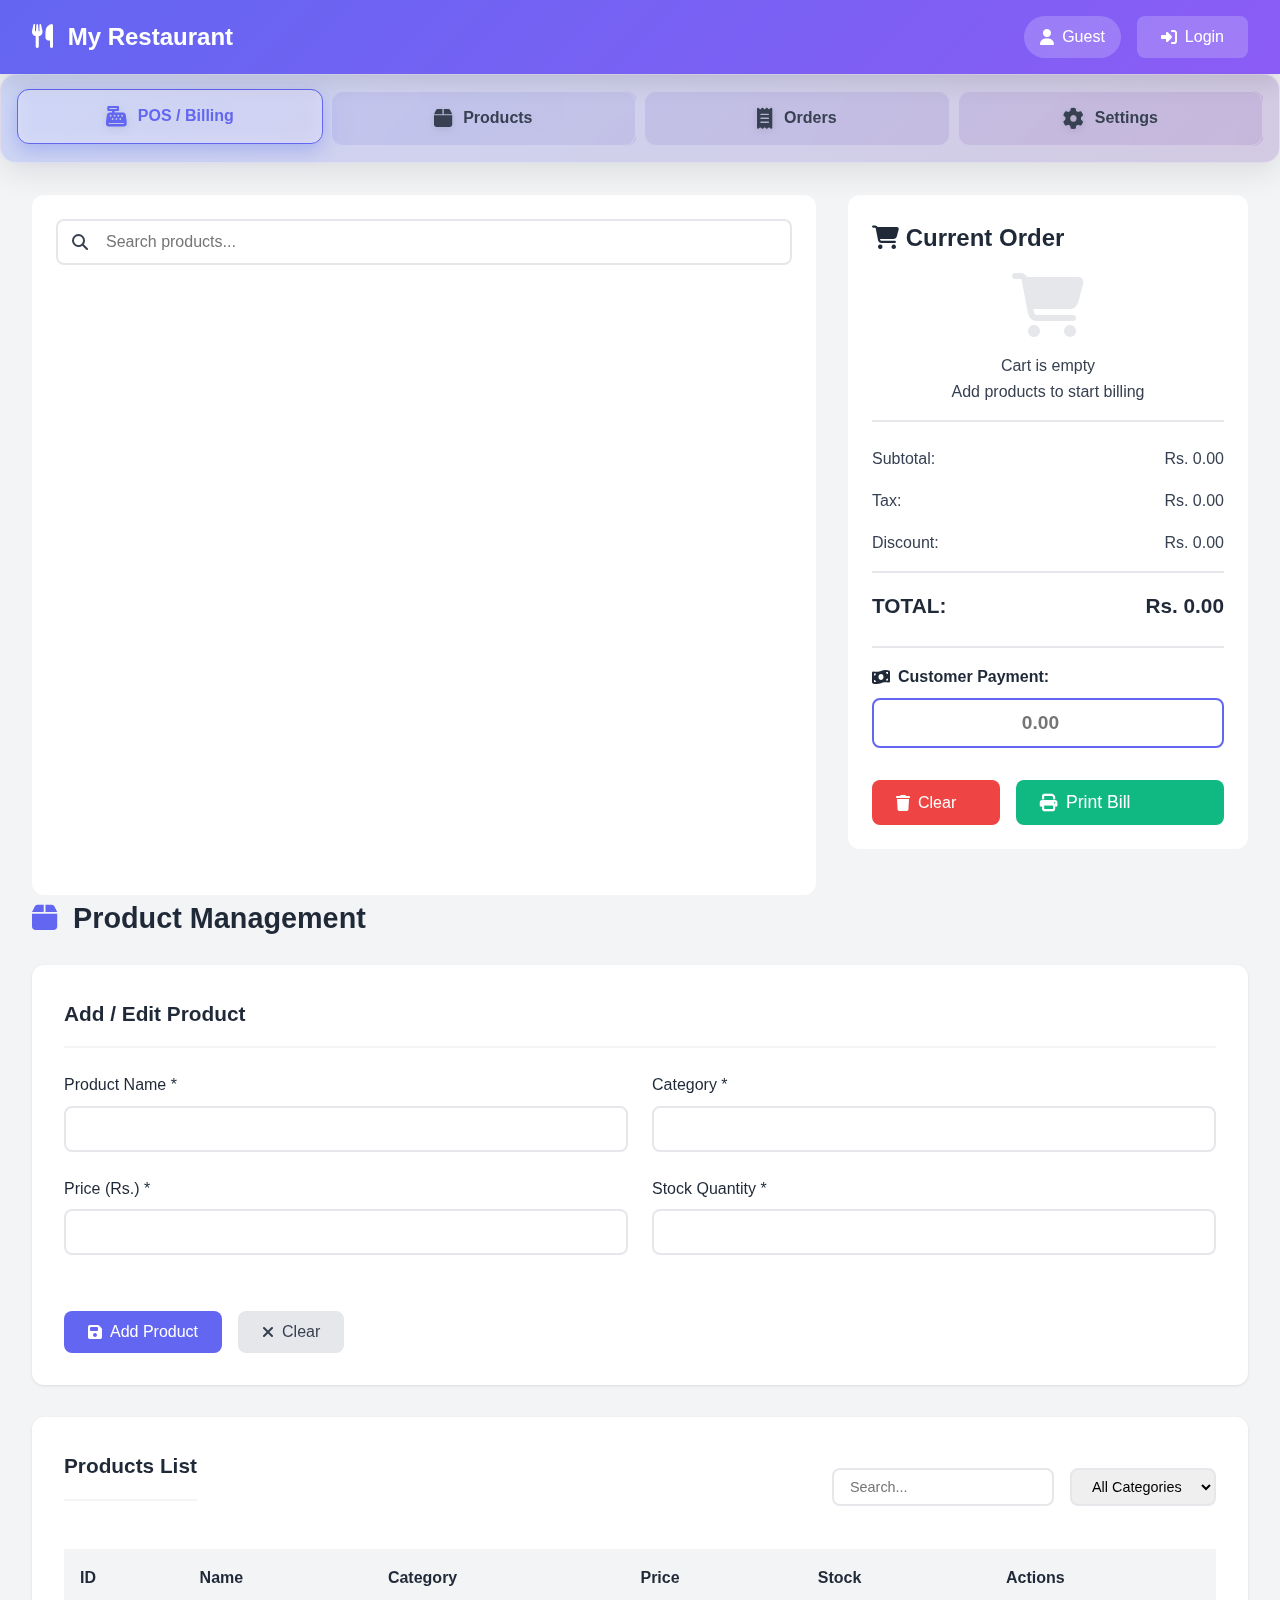
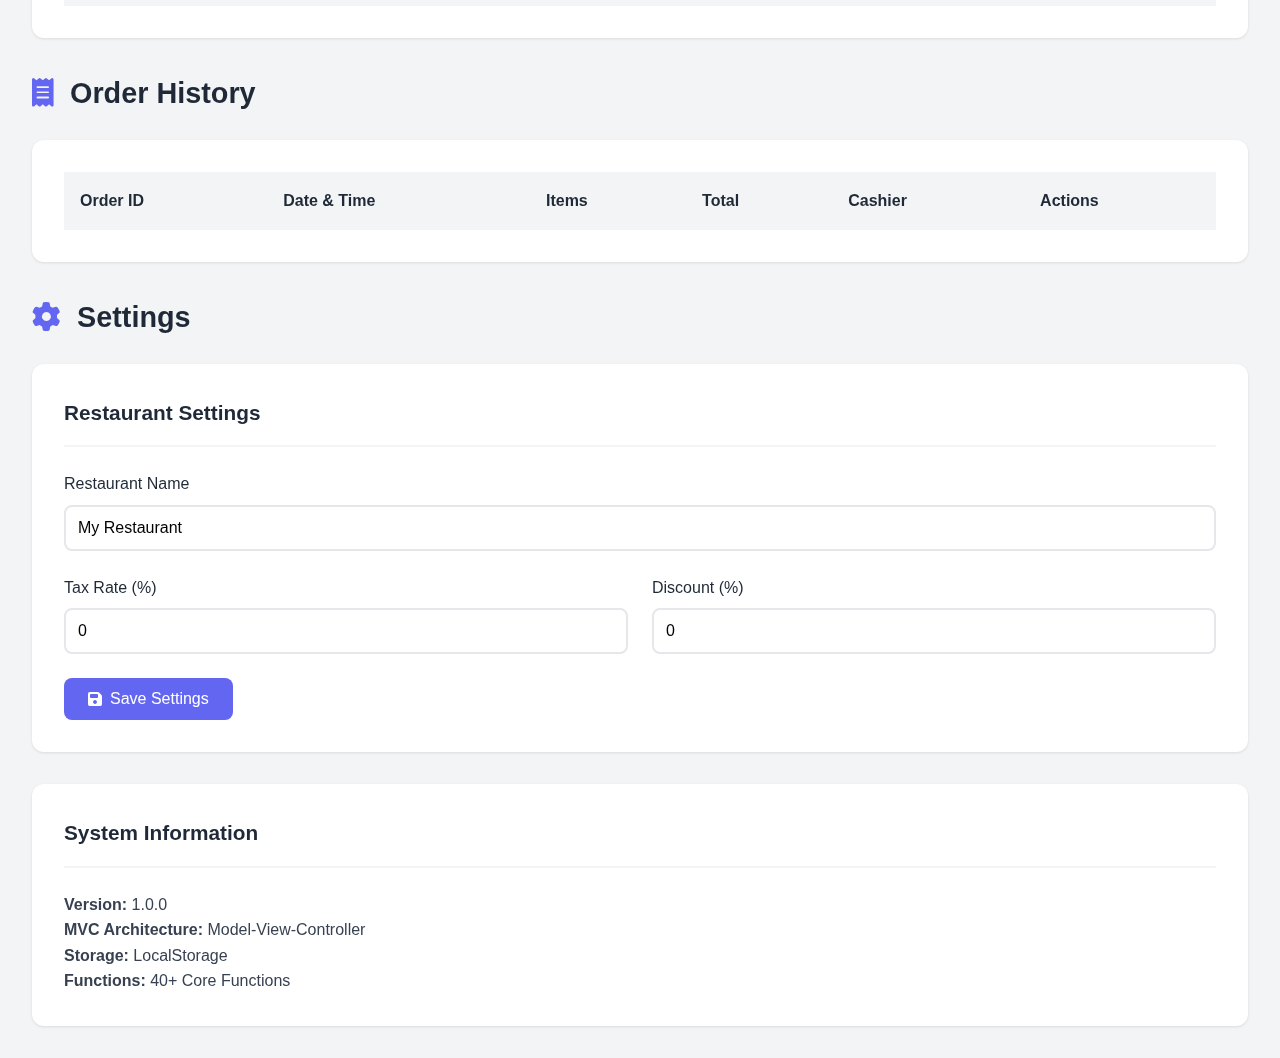
<file: index.html>
<!DOCTYPE html>
<html lang="en">
<head>
    <meta charset="UTF-8">
    <meta name="viewport" content="width=device-width, initial-scale=1.0">
    <title>Restaurant POS System</title>
    <link rel="stylesheet" href="css/style.css">
    <link rel="stylesheet" href="https://cdnjs.cloudflare.com/ajax/libs/font-awesome/6.4.0/css/all.min.css">
</head>
<body>
    <!-- Header -->
    <header class="header">
        <div class="header-content">
            <h1><i class="fas fa-utensils"></i> My Restaurant</h1>
            <div class="header-right">
                <span class="user-info">
                    <i class="fas fa-user"></i>
                    <span id="currentUser">Guest</span>
                </span>
                <button class="btn btn-login" onclick="Controller.showLogin()">
                    <i class="fas fa-sign-in-alt"></i> Login
                </button>
                <button class="btn btn-logout" onclick="Controller.logoutUser()">
                    <i class="fas fa-sign-out-alt"></i> Logout
                </button>
            </div>
        </div>
    </header>

    <!-- Navigation -->
    <nav class="nav">
        <button class="nav-link active" onclick="Controller.showPage('pos')">
            <i class="fas fa-cash-register"></i>
            <span>POS / Billing</span>
        </button>
        <button class="nav-link" onclick="Controller.showPage('products')">
            <i class="fas fa-box"></i>
            <span>Products</span>
        </button>
        <button class="nav-link" onclick="Controller.showPage('orders')">
            <i class="fas fa-receipt"></i>
            <span>Orders</span>
        </button>
        <button class="nav-link" onclick="Controller.showPage('settings')">
            <i class="fas fa-cog"></i>
            <span>Settings</span>
        </button>
    </nav>

    <!-- Main Container -->
    <div class="container">
        
        <!-- ========================================
             POS / BILLING PAGE
        ========================================= -->
        <div id="posPage" class="page active">
            <div class="pos-container">
                <!-- Left: Products -->
                <div class="pos-left">
                    <div class="search-bar">
                        <i class="fas fa-search"></i>
                        <input type="text" id="posSearch" placeholder="Search products...">
                    </div>
                    <div id="productsGrid" class="products-grid">
                        <!-- Products will be loaded here -->
                    </div>
                </div>

                <!-- Right: Cart & Billing -->
                <div class="pos-right">
                    <h2><i class="fas fa-shopping-cart"></i> Current Order</h2>
                    
                    <div id="emptyCart" class="empty-cart">
                        <i class="fas fa-shopping-cart"></i>
                        <p>Cart is empty</p>
                        <p>Add products to start billing</p>
                    </div>

                    <div id="cartItems" class="cart-items">
                        <!-- Cart items will be loaded here -->
                    </div>

                    <div class="cart-totals">
                        <div class="total-row">
                            <span>Subtotal:</span>
                            <span id="subtotalAmount">Rs. 0.00</span>
                        </div>
                        <div class="total-row">
                            <span>Tax:</span>
                            <span id="taxAmount">Rs. 0.00</span>
                        </div>
                        <div class="total-row">
                            <span>Discount:</span>
                            <span id="discountAmount">Rs. 0.00</span>
                        </div>
                        <div class="total-row grand-total">
                            <span>TOTAL:</span>
                            <span id="totalAmount">Rs. 0.00</span>
                        </div>
                    </div>

                    <div class="payment-section">
                        <div class="form-group">
                            <label for="paymentAmount">
                                <i class="fas fa-money-bill-wave"></i> Customer Payment:
                            </label>
                            <input type="number" id="paymentAmount" placeholder="0.00" step="0.01" min="0" 
                                   oninput="Controller.calculateBalance()">
                        </div>
                        <div class="balance-display" id="balanceDisplay" style="display:none;">
                            <div class="balance-row">
                                <span>Change:</span>
                                <span id="balanceAmount" class="balance-value">Rs. 0.00</span>
                            </div>
                        </div>
                    </div>

                    <div class="cart-actions">
                        <button class="btn btn-clear" onclick="Controller.clearCart()">
                            <i class="fas fa-trash"></i> Clear
                        </button>
                        <button class="btn btn-print" onclick="Controller.printBill()">
                            <i class="fas fa-print"></i> Print Bill
                        </button>
                    </div>
                </div>
            </div>
        </div>

        <!-- ========================================
             PRODUCTS MANAGEMENT PAGE
        ========================================= -->
        <div id="productsPage" class="page">
            <h2><i class="fas fa-box"></i> Product Management</h2>

            <!-- Product Form -->
            <div class="card">
                <h3>Add / Edit Product</h3>
                <form id="productForm">
                    <input type="hidden" id="productId">
                    <div class="form-row">
                        <div class="form-group">
                            <label for="productName">Product Name *</label>
                            <input type="text" id="productName" required>
                        </div>
                        <div class="form-group">
                            <label for="productCategory">Category *</label>
                            <input type="text" id="productCategory" required>
                        </div>
                    </div>
                    <div class="form-row">
                        <div class="form-group">
                            <label for="productPrice">Price (Rs.) *</label>
                            <input type="number" id="productPrice" step="0.01" min="0" required>
                        </div>
                        <div class="form-group">
                            <label for="productStock">Stock Quantity *</label>
                            <input type="number" id="productStock" min="0" required>
                        </div>
                    </div>
                    <div class="form-actions">
                        <button type="submit" class="btn btn-primary">
                            <i class="fas fa-save"></i> Add Product
                        </button>
                        <button type="button" class="btn btn-secondary" onclick="Controller.clearProductForm()">
                            <i class="fas fa-times"></i> Clear
                        </button>
                    </div>
                </form>
            </div>

            <!-- Products Table -->
            <div class="card">
                <div class="table-header">
                    <h3>Products List</h3>
                    <div class="table-filters">
                        <input type="text" id="searchProduct" placeholder="Search...">
                        <select id="categoryFilter">
                            <option value="All">All Categories</option>
                        </select>
                    </div>
                </div>
                <div class="table-responsive">
                    <table>
                        <thead>
                            <tr>
                                <th>ID</th>
                                <th>Name</th>
                                <th>Category</th>
                                <th>Price</th>
                                <th>Stock</th>
                                <th>Actions</th>
                            </tr>
                        </thead>
                        <tbody id="productsTableBody">
                            <!-- Products will be loaded here -->
                        </tbody>
                    </table>
                </div>
            </div>
        </div>

        <!-- ========================================
             ORDERS HISTORY PAGE
        ========================================= -->
        <div id="ordersPage" class="page">
            <h2><i class="fas fa-receipt"></i> Order History</h2>

            <div class="card">
                <div class="table-responsive">
                    <table>
                        <thead>
                            <tr>
                                <th>Order ID</th>
                                <th>Date & Time</th>
                                <th>Items</th>
                                <th>Total</th>
                                <th>Cashier</th>
                                <th>Actions</th>
                            </tr>
                        </thead>
                        <tbody id="ordersTableBody">
                            <!-- Orders will be loaded here -->
                        </tbody>
                    </table>
                </div>
            </div>
        </div>

        <!-- ========================================
             SETTINGS PAGE
        ========================================= -->
        <div id="settingsPage" class="page">
            <h2><i class="fas fa-cog"></i> Settings</h2>

            <div class="card">
                <h3>Restaurant Settings</h3>
                <form id="settingsForm">
                    <div class="form-group">
                        <label for="restaurantName">Restaurant Name</label>
                        <input type="text" id="restaurantName" value="My Restaurant">
                    </div>
                    <div class="form-row">
                        <div class="form-group">
                            <label for="taxRate">Tax Rate (%)</label>
                            <input type="number" id="taxRate" step="0.01" min="0" value="0">
                        </div>
                        <div class="form-group">
                            <label for="discountRate">Discount (%)</label>
                            <input type="number" id="discountRate" step="0.01" min="0" value="0">
                        </div>
                    </div>
                    <button type="submit" class="btn btn-primary">
                        <i class="fas fa-save"></i> Save Settings
                    </button>
                </form>
            </div>

            <div class="card">
                <h3>System Information</h3>
                <p><strong>Version:</strong> 1.0.0</p>
                <p><strong>MVC Architecture:</strong> Model-View-Controller</p>
                <p><strong>Storage:</strong> LocalStorage</p>
                <p><strong>Functions:</strong> 40+ Core Functions</p>
            </div>
        </div>

    </div>

    <!-- ========================================
         RECEIPT MODAL
    ========================================= -->
    <div id="receiptModal" class="modal">
        <div class="modal-content receipt-modal">
            <button class="modal-close" onclick="Controller.closeReceipt()">
                <i class="fas fa-times"></i>
            </button>
            <div id="receiptContent">
                <!-- Receipt will be generated here -->
            </div>
            <div class="modal-actions">
                <button class="btn btn-print" onclick="window.print()">
                    <i class="fas fa-print"></i> Print
                </button>
                <button class="btn btn-secondary" onclick="Controller.closeReceipt()">
                    Close
                </button>
            </div>
        </div>
    </div>

    <!-- ========================================
         LOGIN MODAL
    ========================================= -->
    <div id="loginModal" class="modal">
        <div class="modal-content">
            <button class="modal-close" onclick="View.hideLoginForm()">
                <i class="fas fa-times"></i>
            </button>
            <h2><i class="fas fa-sign-in-alt"></i> Login</h2>
            <form id="loginForm" onsubmit="event.preventDefault(); Controller.loginUser();">
                <div class="form-group">
                    <label for="loginUsername">Username</label>
                    <input type="text" id="loginUsername" required>
                </div>
                <div class="form-group">
                    <label for="loginPassword">Password</label>
                    <input type="password" id="loginPassword" required>
                </div>
                <button type="submit" class="btn btn-primary">
                    <i class="fas fa-sign-in-alt"></i> Login
                </button>
                <p class="text-muted">Default: admin/admin or cashier/cashier</p>
            </form>
        </div>
    </div>

    <!-- JavaScript Files (MVC Architecture) -->
    <script src="js/model.js"></script>
    <script src="js/view.js"></script>
    <script src="js/controller.js"></script>
    <script src="js/app.js"></script>
</body>
</html>
</file>
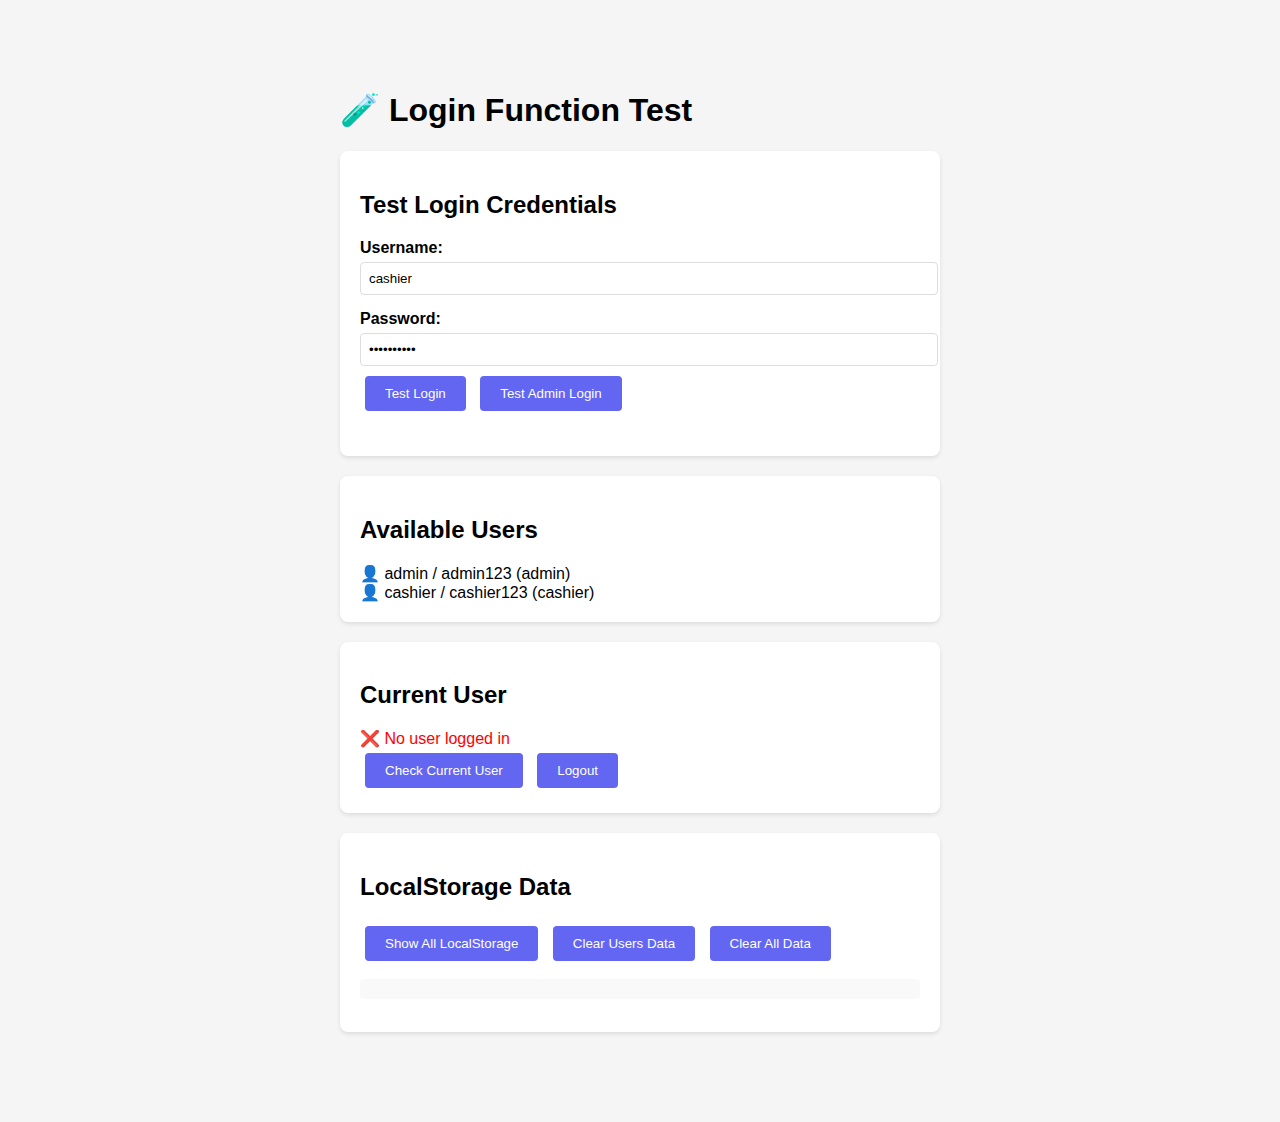
<file: test-login.html>
<!DOCTYPE html>
<html lang="en">
<head>
    <meta charset="UTF-8">
    <meta name="viewport" content="width=device-width, initial-scale=1.0">
    <title>Login Test</title>
    <style>
        body {
            font-family: Arial, sans-serif;
            max-width: 600px;
            margin: 50px auto;
            padding: 20px;
            background: #f5f5f5;
        }
        .test-box {
            background: white;
            padding: 20px;
            border-radius: 8px;
            margin-bottom: 20px;
            box-shadow: 0 2px 4px rgba(0,0,0,0.1);
        }
        button {
            background: #6366f1;
            color: white;
            border: none;
            padding: 10px 20px;
            border-radius: 4px;
            cursor: pointer;
            margin: 5px;
        }
        button:hover {
            background: #4f46e5;
        }
        .success { color: green; }
        .error { color: red; }
        input {
            width: 100%;
            padding: 8px;
            margin: 5px 0;
            border: 1px solid #ddd;
            border-radius: 4px;
        }
        label {
            display: block;
            margin-top: 10px;
            font-weight: bold;
        }
    </style>
</head>
<body>
    <h1>🧪 Login Function Test</h1>
    
    <div class="test-box">
        <h2>Test Login Credentials</h2>
        <div>
            <label>Username:</label>
            <input type="text" id="testUsername" value="cashier">
        </div>
        <div>
            <label>Password:</label>
            <input type="password" id="testPassword" value="cashier123">
        </div>
        <button onclick="testLogin()">Test Login</button>
        <button onclick="testAdminLogin()">Test Admin Login</button>
        <div id="result" style="margin-top: 20px;"></div>
    </div>

    <div class="test-box">
        <h2>Available Users</h2>
        <div id="usersList"></div>
    </div>

    <div class="test-box">
        <h2>Current User</h2>
        <div id="currentUser"></div>
        <button onclick="checkCurrentUser()">Check Current User</button>
        <button onclick="logoutTest()">Logout</button>
    </div>

    <div class="test-box">
        <h2>LocalStorage Data</h2>
        <button onclick="showLocalStorage()">Show All LocalStorage</button>
        <button onclick="clearUsers()">Clear Users Data</button>
        <button onclick="clearAll()">Clear All Data</button>
        <pre id="storageData" style="background: #f9f9f9; padding: 10px; border-radius: 4px;"></pre>
    </div>

    <script src="js/model.js"></script>
    <script>
        // Display available users
        function showUsers() {
            const users = Model.getFromLocalStorage('users') || [
                { username: "admin", password: "admin123", role: "admin" },
                { username: "cashier", password: "cashier123", role: "cashier" }
            ];
            document.getElementById('usersList').innerHTML = users.map(u => 
                `<div>👤 ${u.username} / ${u.password} (${u.role})</div>`
            ).join('');
        }

        function testLogin() {
            const username = document.getElementById('testUsername').value.trim();
            const password = document.getElementById('testPassword').value.trim();
            
            console.log('Testing login with:', { username, password });
            
            const user = Model.loginUser(username, password);
            const resultDiv = document.getElementById('result');
            
            if (user) {
                resultDiv.innerHTML = `<div class="success">✅ Login successful!<br>User: ${user.username}<br>Role: ${user.role}</div>`;
            } else {
                resultDiv.innerHTML = `<div class="error">❌ Login failed! Invalid username or password</div>`;
            }
            
            checkCurrentUser();
        }

        function testAdminLogin() {
            document.getElementById('testUsername').value = 'admin';
            document.getElementById('testPassword').value = 'admin123';
            testLogin();
        }

        function checkCurrentUser() {
            const current = Model.loadCurrentUser();
            const div = document.getElementById('currentUser');
            if (current) {
                div.innerHTML = `<div class="success">✅ Logged in as: ${current.username} (${current.role})</div>`;
            } else {
                div.innerHTML = `<div class="error">❌ No user logged in</div>`;
            }
        }

        function logoutTest() {
            Model.logoutUser();
            document.getElementById('result').innerHTML = '<div>Logged out</div>';
            checkCurrentUser();
        }

        function showLocalStorage() {
            const data = {};
            for (let i = 0; i < localStorage.length; i++) {
                const key = localStorage.key(i);
                data[key] = localStorage.getItem(key);
            }
            document.getElementById('storageData').textContent = JSON.stringify(data, null, 2);
        }

        function clearUsers() {
            localStorage.removeItem('users');
            localStorage.removeItem('currentUser');
            alert('Users data cleared');
            showUsers();
            checkCurrentUser();
        }

        function clearAll() {
            if (confirm('Clear all localStorage?')) {
                localStorage.clear();
                alert('All data cleared');
                showUsers();
                checkCurrentUser();
            }
        }

        // Initialize
        showUsers();
        checkCurrentUser();
    </script>
</body>
</html>
</file>
<file: css/style.css>
/* ========================================
   RESTAURANT POS SYSTEM - STYLESHEET
   MVC Architecture
======================================== */

/* ========================================
   1. GLOBAL STYLES & RESET
======================================== */

* {
    margin: 0;
    padding: 0;
    box-sizing: border-box;
    -webkit-tap-highlight-color: transparent;
}

html {
    font-size: 16px;
    -webkit-text-size-adjust: 100%;
    -ms-text-size-adjust: 100%;
}

:root {
    --primary-color: #6366f1;
    --secondary-color: #8b5cf6;
    --success-color: #10b981;
    --danger-color: #ef4444;
    --warning-color: #f59e0b;
    --dark-color: #1f2937;
    --light-color: #f3f4f6;
    --border-color: #e5e7eb;
    --text-color: #374151;
    --white: #ffffff;
    --shadow: 0 1px 3px rgba(0, 0, 0, 0.1);
    --shadow-lg: 0 10px 25px rgba(0, 0, 0, 0.1);
}

body {
    font-family: 'Segoe UI', Tahoma, Geneva, Verdana, sans-serif;
    background-color: var(--light-color);
    color: var(--text-color);
    line-height: 1.6;
    overflow-x: hidden;
    width: 100%;
    min-height: 100vh;
}

/* ========================================
   2. HEADER
======================================== */

.header {
    background: linear-gradient(135deg, var(--primary-color), var(--secondary-color));
    color: var(--white);
    padding: 1rem 2rem;
    box-shadow: var(--shadow-lg);
    position: sticky;
    top: 0;
    z-index: 1000;
    width: 100%;
}

.header-content {
    max-width: 1400px;
    margin: 0 auto;
    display: flex;
    justify-content: space-between;
    align-items: center;
    flex-wrap: wrap;
}

.header h1 {
    font-size: 1.5rem;
    font-weight: 600;
}

.header h1 i {
    margin-right: 0.5rem;
}

.header-right {
    display: flex;
    align-items: center;
    gap: 1rem;
}

.user-info {
    display: flex;
    align-items: center;
    gap: 0.5rem;
    padding: 0.5rem 1rem;
    background: rgba(255, 255, 255, 0.2);
    border-radius: 50px;
}

/* ========================================
   3. NAVIGATION
======================================== */

.nav {
    background: linear-gradient(135deg, rgba(102, 126, 234, 0.25) 0%, rgba(118, 75, 162, 0.25) 100%);
    padding: 1rem;
    box-shadow: 0 8px 32px rgba(0, 0, 0, 0.1);
    display: flex;
    gap: 0.5rem;
    max-width: 1400px;
    margin: 0 auto;
    position: sticky;
    top: 70px;
    z-index: 999;
    width: 100%;
    backdrop-filter: blur(20px) saturate(180%);
    -webkit-backdrop-filter: blur(20px) saturate(180%);
    border: 1px solid rgba(255, 255, 255, 0.3);
    border-radius: 16px;
}

.nav-link {
    display: flex;
    align-items: center;
    justify-content: center;
    gap: 0.7rem;
    padding: 1rem 2rem;
    background: rgba(255, 255, 255, 0.15);
    border: 1px solid rgba(255, 255, 255, 0.25);
    color: var(--text-dark);
    font-size: 1rem;
    font-weight: 600;
    cursor: pointer;
    border-radius: 12px;
    transition: all 0.35s ease;
    backdrop-filter: blur(10px);
    -webkit-backdrop-filter: blur(10px);
    position: relative;
    overflow: hidden;
    flex: 1;
    text-align: center;
}

.nav-link::before {
    content: '';
    position: absolute;
    top: 0;
    left: -100%;
    width: 100%;
    height: 100%;
    background: linear-gradient(90deg, transparent, rgba(255, 255, 255, 0.3), transparent);
    transition: left 0.5s ease;
}

.nav-link:hover::before {
    left: 100%;
}

.nav-link:hover {
    color: var(--primary-color);
    background: rgba(255, 255, 255, 0.3);
    transform: translateY(-3px) scale(1.02);
    border-color: rgba(102, 126, 234, 0.5);
    box-shadow: 0 8px 24px rgba(102, 126, 234, 0.3);
}

.nav-link.active {
    color: var(--primary-color);
    background: rgba(255, 255, 255, 0.35);
    border-color: var(--primary-color);
    box-shadow: 0 6px 20px rgba(102, 126, 234, 0.4), inset 0 0 15px rgba(255, 255, 255, 0.2);
    transform: translateY(-2px);
}

.nav-link i {
    font-size: 1.3rem;
    filter: drop-shadow(0 2px 4px rgba(0, 0, 0, 0.1));
}

/* ========================================
   4. CONTAINER & PAGES
======================================== */

.container {
    max-width: 1400px;
    margin: 2rem auto;
    padding: 0 2rem;
    width: 100%;
}

#app-root {
    min-height: 100vh;
}

.loading {
    display: flex;
    align-items: center;
    justify-content: center;
    min-height: 400px;
    font-size: 1.5rem;
    color: var(--primary-color);
}

.loading i {
    margin-right: 1rem;
    animation: spin 1s linear infinite;
}

@keyframes spin {
    from { transform: rotate(0deg); }
    to { transform: rotate(360deg); }
}

.error {
    display: flex;
    align-items: center;
    justify-content: center;
    min-height: 400px;
    font-size: 1.2rem;
    color: var(--danger-color);
}

.error i {
    margin-right: 1rem;
    font-size: 2rem;
}

.page {
    display: block;
    animation: fadeIn 0.3s ease;
}

@keyframes fadeIn {
    from {
        opacity: 0;
        transform: translateY(10px);
    }
    to {
        opacity: 1;
        transform: translateY(0);
    }
}

.page > h2 {
    font-size: 1.8rem;
    margin-bottom: 1.5rem;
    color: var(--dark-color);
}

.page > h2 i {
    margin-right: 0.5rem;
    color: var(--primary-color);
}

/* ========================================
   5. CARDS
======================================== */

.card {
    background: var(--white);
    border-radius: 12px;
    padding: 2rem;
    margin-bottom: 2rem;
    box-shadow: var(--shadow);
}

.card h3 {
    font-size: 1.3rem;
    margin-bottom: 1.5rem;
    color: var(--dark-color);
    padding-bottom: 1rem;
    border-bottom: 2px solid var(--light-color);
}

/* ========================================
   6. FORMS
======================================== */

.form-group {
    margin-bottom: 1.5rem;
}

.form-group label {
    display: block;
    margin-bottom: 0.5rem;
    font-weight: 500;
    color: var(--dark-color);
}

.form-group input,
.form-group select,
.form-group textarea {
    width: 100%;
    padding: 0.75rem;
    border: 2px solid var(--border-color);
    border-radius: 8px;
    font-size: 1rem;
    transition: border-color 0.3s ease;
}

.form-group input:focus,
.form-group select:focus,
.form-group textarea:focus {
    outline: none;
    border-color: var(--primary-color);
}

.form-row {
    display: grid;
    grid-template-columns: repeat(auto-fit, minmax(250px, 1fr));
    gap: 1.5rem;
}

.form-actions {
    display: flex;
    gap: 1rem;
    margin-top: 2rem;
}

/* ========================================
   7. BUTTONS
======================================== */

.btn {
    padding: 0.75rem 1.5rem;
    border: none;
    border-radius: 8px;
    font-size: 1rem;
    font-weight: 500;
    cursor: pointer;
    display: inline-flex;
    align-items: center;
    gap: 0.5rem;
    transition: all 0.3s ease;
}

.btn:hover {
    transform: translateY(-2px);
    box-shadow: var(--shadow-lg);
}

.btn-primary {
    background: var(--primary-color);
    color: var(--white);
}

.btn-primary:hover {
    background: #4f46e5;
}

.btn-secondary {
    background: var(--border-color);
    color: var(--text-color);
}

.btn-secondary:hover {
    background: #d1d5db;
}

.btn-success {
    background: var(--success-color);
    color: var(--white);
}

.btn-danger,
.btn-delete {
    background: var(--danger-color);
    color: var(--white);
}

.btn-edit {
    background: var(--warning-color);
    color: var(--white);
}

.btn-view {
    background: var(--primary-color);
    color: var(--white);
}

.btn-sm {
    padding: 0.4rem 0.8rem;
    font-size: 0.85rem;
}

.btn-login {
    background: rgba(255, 255, 255, 0.2);
    color: var(--white);
}

.btn-logout {
    background: rgba(255, 255, 255, 0.1);
    color: var(--white);
}

.btn-clear {
    background: var(--danger-color);
    color: var(--white);
    flex: 1;
}

.btn-print {
    background: var(--success-color);
    color: var(--white);
    flex: 2;
    font-size: 1.1rem;
}

/* ========================================
   8. TABLES
======================================== */

.table-header {
    display: flex;
    justify-content: space-between;
    align-items: center;
    margin-bottom: 1.5rem;
}

.table-filters {
    display: flex;
    gap: 1rem;
}

.table-filters input,
.table-filters select {
    padding: 0.5rem 1rem;
    border: 2px solid var(--border-color);
    border-radius: 8px;
    font-size: 0.9rem;
}

.table-responsive {
    overflow-x: auto;
}

table {
    width: 100%;
    border-collapse: collapse;
}

table thead {
    background: var(--light-color);
}

table th {
    padding: 1rem;
    text-align: left;
    font-weight: 600;
    color: var(--dark-color);
}

table td {
    padding: 1rem;
    border-bottom: 1px solid var(--border-color);
}

table tbody tr:hover {
    background: var(--light-color);
}

.text-center {
    text-align: center;
}

/* ========================================
   9. POS / BILLING LAYOUT
======================================== */

.pos-container {
    display: grid;
    grid-template-columns: 1fr 400px;
    gap: 2rem;
    min-height: calc(100vh - 200px);
}

.pos-left {
    background: var(--white);
    border-radius: 12px;
    padding: 1.5rem;
    overflow-y: auto;
}

.pos-right {
    background: var(--white);
    border-radius: 12px;
    padding: 1.5rem;
    display: flex;
    flex-direction: column;
    height: fit-content;
}

.search-bar {
    position: relative;
    margin-bottom: 1.5rem;
}

.search-bar i {
    position: absolute;
    left: 1rem;
    top: 50%;
    transform: translateY(-50%);
    color: var(--text-color);
}

.search-bar input {
    width: 100%;
    padding: 0.75rem 1rem 0.75rem 3rem;
    border: 2px solid var(--border-color);
    border-radius: 8px;
    font-size: 1rem;
}

/* Category Filters */
.category-filters {
    display: flex;
    gap: 0.5rem;
    margin-bottom: 1rem;
    flex-wrap: wrap;
    padding: 0.5rem 0;
}

.category-btn {
    display: flex;
    align-items: center;
    gap: 0.5rem;
    padding: 0.7rem 1.2rem;
    background: var(--white);
    border: 2px solid var(--border-color);
    border-radius: 25px;
    color: var(--text-color);
    font-size: 0.9rem;
    font-weight: 500;
    cursor: pointer;
    transition: all 0.3s ease;
    white-space: nowrap;
}

.category-btn:hover {
    background: var(--light-color);
    border-color: var(--primary-color);
    color: var(--primary-color);
    transform: translateY(-2px);
}

.category-btn.active {
    background: var(--primary-color);
    border-color: var(--primary-color);
    color: var(--white);
    box-shadow: var(--shadow-lg);
}

.category-btn i {
    font-size: 1.1rem;
}

/* ========================================
   10. PRODUCTS GRID
======================================== */

.products-grid {
    display: grid;
    grid-template-columns: repeat(auto-fill, minmax(160px, 1fr));
    gap: 1rem;
}

.product-card {
    background: var(--white);
    border: 2px solid var(--border-color);
    border-radius: 12px;
    padding: 1rem;
    text-align: center;
    cursor: pointer;
    transition: all 0.3s ease;
}

.product-card:hover {
    transform: translateY(-5px);
    box-shadow: var(--shadow-lg);
    border-color: var(--primary-color);
}

.product-icon {
    width: 60px;
    height: 60px;
    margin: 0 auto 0.75rem;
    background: var(--light-color);
    border-radius: 50%;
    display: flex;
    align-items: center;
    justify-content: center;
}

.product-icon i {
    font-size: 1.8rem;
    color: var(--primary-color);
}

.product-card h4 {
    font-size: 1rem;
    margin-bottom: 0.5rem;
    color: var(--dark-color);
}

.product-card .category {
    font-size: 0.85rem;
    color: var(--text-color);
    margin-bottom: 0.5rem;
}

.product-card .price {
    font-size: 1.1rem;
    font-weight: 600;
    color: var(--primary-color);
    margin-bottom: 0.5rem;
}

.product-card .stock {
    font-size: 0.8rem;
    color: var(--text-color);
}

/* ========================================
   11. CART
======================================== */

.pos-right h2 {
    margin-bottom: 1rem;
    color: var(--dark-color);
}

.empty-cart {
    flex: 1;
    display: flex;
    flex-direction: column;
    align-items: center;
    justify-content: center;
    color: var(--text-color);
    text-align: center;
}

.empty-cart i {
    font-size: 4rem;
    color: var(--border-color);
    margin-bottom: 1rem;
}

.cart-items {
    margin-bottom: 1rem;
}

.cart-item {
    display: flex;
    flex-direction: column;
    gap: 0.75rem;
    padding: 1rem;
    border: 2px solid var(--border-color);
    border-radius: 8px;
    margin-bottom: 1rem;
}

.item-details {
    display: flex;
    flex-direction: column;
    gap: 0.25rem;
    width: 100%;
}

.item-details h4 {
    font-size: 1rem;
    color: var(--dark-color);
    margin: 0;
    line-height: 1.4;
}

.item-price {
    font-size: 0.9rem;
    color: var(--text-color);
    margin: 0;
    line-height: 1.4;
}

.item-controls {
    display: flex;
    align-items: center;
    gap: 0.5rem;
}

.btn-qty {
    width: 32px;
    height: 32px;
    border: 2px solid var(--border-color);
    background: var(--white);
    border-radius: 6px;
    cursor: pointer;
    display: flex;
    align-items: center;
    justify-content: center;
    transition: all 0.3s ease;
}

.btn-qty:hover {
    background: var(--primary-color);
    color: var(--white);
    border-color: var(--primary-color);
}

.qty-input {
    width: 60px;
    text-align: center;
    padding: 0.5rem;
    border: 2px solid var(--border-color);
    border-radius: 6px;
}

.btn-remove {
    margin-left: auto;
    width: 32px;
    height: 32px;
    background: var(--danger-color);
    color: var(--white);
    border: none;
    border-radius: 6px;
    cursor: pointer;
}

.item-subtotal {
    font-size: 1.1rem;
    font-weight: 600;
    color: var(--primary-color);
    text-align: right;
}

/* ========================================
   12. CART TOTALS
======================================== */

.cart-totals {
    border-top: 2px solid var(--border-color);
    padding-top: 1rem;
    margin-bottom: 1rem;
}

.total-row {
    display: flex;
    justify-content: space-between;
    padding: 0.5rem 0;
    font-size: 1rem;
}

.total-row.grand-total {
    font-size: 1.3rem;
    font-weight: 700;
    color: var(--dark-color);
    border-top: 2px solid var(--border-color);
    padding-top: 1rem;
    margin-top: 0.5rem;
}

.cart-actions {
    display: flex;
    gap: 1rem;
}

/* ========================================
   PAYMENT SECTION
======================================== */

.payment-section {
    border-top: 2px solid var(--border-color);
    padding-top: 1rem;
    margin-bottom: 1rem;
}

.payment-section .form-group {
    margin-bottom: 1rem;
}

.payment-section label {
    display: flex;
    align-items: center;
    gap: 0.5rem;
    font-weight: 600;
    color: var(--dark-color);
    margin-bottom: 0.5rem;
}

.payment-section input {
    width: 100%;
    padding: 0.75rem;
    border: 2px solid var(--primary-color);
    border-radius: 8px;
    font-size: 1.2rem;
    font-weight: 600;
    text-align: center;
}

.payment-section input:focus {
    outline: none;
    border-color: var(--secondary-color);
    box-shadow: 0 0 0 3px rgba(99, 102, 241, 0.1);
}

.balance-display {
    margin-top: 1rem;
    padding: 1rem;
    background: var(--light-color);
    border-radius: 8px;
    border-left: 4px solid var(--success-color);
}

.balance-row {
    display: flex;
    justify-content: space-between;
    align-items: center;
    font-size: 1.2rem;
    font-weight: 600;
}

.balance-value {
    font-size: 1.5rem;
}

.balance-positive {
    color: var(--success-color);
}

.balance-negative {
    color: var(--danger-color);
}

.balance-display.insufficient {
    border-left-color: var(--danger-color);
    background: #fee2e2;
}

/* ========================================
   13. MODALS
======================================== */

.modal {
    display: none;
    position: fixed;
    top: 0;
    left: 0;
    width: 100%;
    height: 100%;
    background: rgba(0, 0, 0, 0.5);
    z-index: 2000;
    align-items: center;
    justify-content: center;
}

.modal-content {
    background: var(--white);
    border-radius: 12px;
    padding: 2rem;
    max-width: 500px;
    width: 90%;
    max-height: 90vh;
    overflow-y: auto;
    position: relative;
    animation: slideDown 0.3s ease;
}

.receipt-modal {
    max-width: 400px;
}

@keyframes slideDown {
    from {
        opacity: 0;
        transform: translateY(-50px);
    }
    to {
        opacity: 1;
        transform: translateY(0);
    }
}

.modal-close {
    position: absolute;
    top: 1rem;
    right: 1rem;
    background: var(--danger-color);
    color: var(--white);
    border: none;
    width: 32px;
    height: 32px;
    border-radius: 50%;
    cursor: pointer;
    display: flex;
    align-items: center;
    justify-content: center;
}

.modal h2 {
    margin-bottom: 1.5rem;
    color: var(--dark-color);
}

.modal-actions {
    display: flex;
    gap: 1rem;
    margin-top: 1.5rem;
}

.modal-actions .btn {
    flex: 1;
}

.text-muted {
    font-size: 0.85rem;
    color: var(--text-color);
    margin-top: 1rem;
    text-align: center;
}

/* ========================================
   14. RECEIPT STYLING
======================================== */

.receipt {
    font-family: 'Courier New', monospace;
    max-width: 350px;
    margin: 0 auto;
}

.receipt-header {
    text-align: center;
    margin-bottom: 1rem;
}

.receipt-header h2 {
    font-size: 1.5rem;
    margin-bottom: 0.5rem;
}

.receipt hr {
    border: none;
    border-top: 2px dashed var(--border-color);
    margin: 1rem 0;
}

.receipt-items table {
    width: 100%;
    font-size: 0.9rem;
}

.receipt-items th,
.receipt-items td {
    padding: 0.5rem;
    text-align: left;
}

.receipt-totals .total-row {
    display: flex;
    justify-content: space-between;
    padding: 0.5rem 0;
}

.receipt-totals .grand-total {
    font-size: 1.2rem;
    font-weight: bold;
    border-top: 2px solid var(--dark-color);
    padding-top: 0.5rem;
    margin-top: 0.5rem;
}

.receipt-footer {
    text-align: center;
    margin-top: 1rem;
}

/* ========================================
   15. ALERTS
======================================== */

.alert {
    padding: 1rem 1.5rem;
    border-radius: 8px;
    margin-bottom: 1rem;
    display: flex;
    align-items: center;
    gap: 0.75rem;
    animation: slideDown 0.3s ease;
    box-shadow: var(--shadow);
}

.alert i {
    font-size: 1.2rem;
}

.alert-success {
    background: #d1fae5;
    color: #065f46;
    border-left: 4px solid var(--success-color);
}

.alert-error {
    background: #fee2e2;
    color: #991b1b;
    border-left: 4px solid var(--danger-color);
}

.alert-info {
    background: #dbeafe;
    color: #1e40af;
    border-left: 4px solid var(--primary-color);
}

/* ========================================
   16. PRINT STYLES
======================================== */

@media print {
    body * {
        visibility: hidden;
    }

    #receiptContent,
    #receiptContent * {
        visibility: visible;
    }

    #receiptContent {
        position: absolute;
        left: 0;
        top: 0;
        width: 100%;
    }

    .modal-actions,
    .modal-close {
        display: none !important;
    }
}

/* ========================================
   16. CATEGORY MANAGEMENT
======================================== */

.category-list {
    display: flex;
    flex-direction: column;
    gap: 1rem;
}

.category-main-item {
    border: 2px solid var(--border-color);
    border-radius: 8px;
    padding: 1rem;
    background: var(--light-color);
}

.category-main-header {
    display: flex;
    justify-content: space-between;
    align-items: center;
    margin-bottom: 0.5rem;
}

.category-main-header h5 {
    margin: 0;
    color: var(--primary-color);
    font-size: 1.1rem;
    display: flex;
    align-items: center;
    gap: 0.5rem;
}

.category-main-actions {
    display: flex;
    gap: 0.5rem;
}

.category-sub-list {
    display: flex;
    flex-wrap: wrap;
    gap: 0.5rem;
    margin-top: 0.75rem;
}

.category-sub-item {
    display: inline-flex;
    align-items: center;
    gap: 0.5rem;
    padding: 0.4rem 0.8rem;
    background: var(--white);
    border: 1px solid var(--border-color);
    border-radius: 20px;
    font-size: 0.9rem;
}

.category-sub-item .btn-icon {
    width: 20px;
    height: 20px;
    padding: 0;
    display: inline-flex;
    align-items: center;
    justify-content: center;
    font-size: 0.7rem;
    border-radius: 50%;
}

.btn-icon {
    background: transparent;
    border: none;
    cursor: pointer;
    color: var(--text-color);
    transition: all 0.2s;
}

.btn-icon:hover {
    color: var(--primary-color);
}

.btn-icon.btn-delete:hover {
    color: var(--danger-color);
}

/* ========================================
   17. RESPONSIVE DESIGN
======================================== */

/* Large Tablets and Small Desktops (1024px and below) */
@media (max-width: 1024px) {
    .pos-container {
        grid-template-columns: 1fr;
        height: auto;
    }

    .pos-right {
        height: 600px;
        position: sticky;
        top: 140px;
    }

    .pos-left {
        height: auto;
        max-height: none;
    }

    .table-header {
        flex-direction: column;
        align-items: stretch;
        gap: 1rem;
    }

    .table-filters {
        flex-direction: column;
    }

    .table-filters input,
    .table-filters select {
        width: 100%;
    }
}

/* Tablets (768px and below) */
@media (max-width: 768px) {
    .header {
        padding: 1rem;
    }

    .header-content {
        flex-direction: column;
        gap: 1rem;
    }

    .header h1 {
        font-size: 1.2rem;
    }

    .header-right {
        width: 100%;
        justify-content: space-between;
    }

    .user-info {
        font-size: 0.85rem;
        padding: 0.4rem 0.8rem;
    }

    .nav {
        padding: 0.5rem 0.5rem;
        overflow-x: auto;
        white-space: nowrap;
        -webkit-overflow-scrolling: touch;
        scrollbar-width: thin;
        gap: 0.5rem;
        border-radius: 12px;
        margin: 0 0.5rem;
    }

    .nav-link {
        padding: 0.8rem 1.2rem;
        font-size: 0.9rem;
        min-width: auto;
        flex-shrink: 0;
    }

    .nav-link span {
        display: none;
    }

    .nav-link i {
        font-size: 1.3rem;
    }

    .container {
        margin: 1rem auto;
        padding: 0 1rem;
    }

    .page > h2 {
        font-size: 1.4rem;
        margin-bottom: 1rem;
    }

    .card {
        padding: 1.5rem;
        margin-bottom: 1.5rem;
    }

    .card h3 {
        font-size: 1.1rem;
    }

    .form-row {
        grid-template-columns: 1fr;
        gap: 0;
    }

    .form-actions {
        flex-direction: column;
    }

    .form-actions .btn {
        width: 100%;
    }

    .category-filters {
        overflow-x: auto;
        flex-wrap: nowrap;
        -webkit-overflow-scrolling: touch;
        padding-bottom: 0.5rem;
    }

    .category-btn {
        padding: 0.6rem 1rem;
        font-size: 0.85rem;
        flex-shrink: 0;
    }

    .products-grid {
        grid-template-columns: repeat(auto-fill, minmax(140px, 1fr));
        gap: 0.8rem;
    }

    .product-card {
        padding: 0.8rem;
    }

    .product-icon {
        width: 50px;
        height: 50px;
    }

    .product-icon i {
        font-size: 1.5rem;
    }

    .product-card h4 {
        font-size: 0.9rem;
    }

    .pos-container {
        grid-template-columns: 1fr;
        gap: 1rem;
    }

    .pos-right {
        height: auto;
        position: relative;
        top: 0;
    }

    .cart-items {
        max-height: none !important;
        width: 100% !important;
    }

    .cart-item {
        padding: 1.2rem !important;
        display: block !important;
        margin-bottom: 1.2rem !important;
        background: var(--white) !important;
        box-shadow: 0 2px 8px rgba(0,0,0,0.1) !important;
        position: relative !important;
    }

    .item-row {
        display: block !important;
        width: 100% !important;
        clear: both !important;
        margin-bottom: 1rem !important;
        padding-bottom: 0.8rem !important;
        border-bottom: 1px solid var(--border-color) !important;
    }

    .item-row:last-child {
        border-bottom: none !important;
        margin-bottom: 0 !important;
        padding-bottom: 0 !important;
    }

    .item-details {
        display: grid !important;
        grid-template-columns: 1fr auto !important;
        gap: 1rem !important;
        align-items: center !important;
    }

    .item-name-wrap {
        grid-column: 1 !important;
    }

    .item-price-wrap {
        grid-column: 2 !important;
        text-align: right !important;
    }

    .item-details h4 {
        font-size: 1.08rem !important;
        margin: 0 !important;
        padding: 0 !important;
        line-height: 1.4 !important;
        font-weight: 700 !important;
        display: block !important;
        width: 100% !important;
    }

    .item-price {
        font-size: 1rem !important;
        margin: 0 !important;
        padding: 0 !important;
        line-height: 1.4 !important;
        font-weight: 600 !important;
        display: block !important;
        white-space: nowrap !important;
    }

    .item-controls {
        display: flex !important;
        flex-wrap: nowrap !important;
        justify-content: space-between !important;
        align-items: center !important;
        gap: 0.6rem !important;
    }

    .item-subtotal-row {
        display: flex !important;
        justify-content: space-between !important;
        align-items: center !important;
        width: 100% !important;
    }

    .subtotal-label {
        font-size: 1rem !important;
        font-weight: 500 !important;
        color: var(--text-color) !important;
    }

    .item-subtotal {
        font-size: 1.25rem !important;
        font-weight: 700 !important;
        color: var(--primary-color) !important;
        white-space: nowrap !important;
    }

    .btn-qty,
    .btn-remove {
        width: 44px !important;
        height: 44px !important;
        font-size: 1.15rem !important;
        flex-shrink: 0 !important;
    }

    .qty-input {
        width: 70px !important;
        font-size: 1.1rem !important;
        padding: 0.7rem 0.4rem !important;
        text-align: center !important;
        flex-shrink: 0 !important;
        font-weight: 600 !important;
    }

    .cart-totals {
        padding: 1.5rem 1.2rem !important;
        width: 100% !important;
        background: var(--light-color) !important;
        border-radius: 10px !important;
        margin-top: 1.5rem !important;
    }

    .total-row {
        font-size: 1.05rem !important;
        padding: 0.8rem 0 !important;
        display: flex !important;
        justify-content: space-between !important;
        align-items: center !important;
        min-height: 40px !important;
        clear: both !important;
    }

    .total-row span {
        display: inline-block !important;
    }

    .total-row span:first-child {
        float: left !important;
        font-weight: 500 !important;
    }

    .total-row span:last-child {
        float: right !important;
        font-weight: 600 !important;
        font-size: 1.1rem !important;
    }

    .total-row.grand-total {
        font-size: 1.35rem !important;
        padding: 1rem 0 0 0 !important;
        border-top: 3px solid var(--dark-color) !important;
        margin-top: 0.8rem !important;
    }

    .total-row.grand-total span {
        font-size: 1.35rem !important;
        font-weight: 700 !important;
    }

    .table-responsive {
        overflow-x: auto;
        -webkit-overflow-scrolling: touch;
    }

    table {
        min-width: 600px;
    }

    table th,
    table td {
        padding: 0.75rem 0.5rem;
        font-size: 0.85rem;
    }

    .btn-sm {
        padding: 0.3rem 0.6rem;
        font-size: 0.75rem;
    }

    .modal-content {
        width: 95%;
        padding: 1.5rem;
        margin: 1rem;
    }

    .receipt-modal {
        max-width: 100%;
    }
}

/* Mobile Phones (480px and below) */
@media (max-width: 480px) {
    html {
        font-size: 14px;
    }

    body {
        padding: 0;
        margin: 0;
    }

    .header {
        padding: 0.8rem;
        position: sticky;
        top: 0;
    }

    .header h1 {
        font-size: 1.1rem;
        white-space: nowrap;
    }

    .header h1 i {
        margin-right: 0.3rem;
    }

    .header-right {
        flex-wrap: wrap;
        gap: 0.5rem;
        width: 100%;
        margin-top: 0.5rem;
    }

    .user-info {
        flex: 1 1 100%;
        justify-content: center;
        font-size: 0.85rem;
        padding: 0.4rem 0.8rem;
    }

    .btn-login,
    .btn-logout {
        flex: 1;
        font-size: 0.85rem;
        padding: 0.5rem 0.8rem;
        white-space: nowrap;
    }

    .nav {
        padding: 0;
        gap: 0;
        position: sticky;
        top: 72px;
        z-index: 999;
        justify-content: space-around;
    }

    .nav-link {
        padding: 1rem 0.5rem;
        min-width: 60px;
        flex: 1;
        justify-content: center;
        flex-direction: column;
        gap: 0.3rem;
    }

    .nav-link span {
        font-size: 0.7rem;
        display: block;
    }

    .nav-link i {
        font-size: 1.2rem;
    }

    .container {
        padding: 0 0.8rem;
        margin: 0.8rem auto;
        width: 100%;
    }

    .page > h2 {
        font-size: 1.3rem;
        margin-bottom: 1rem;
    }

    .card {
        padding: 1rem;
        margin-bottom: 1rem;
        border-radius: 8px;
        width: 100%;
    }

    .card h3 {
        font-size: 1rem;
        margin-bottom: 1rem;
    }

    .form-group {
        width: 100%;
    }

    .form-group label {
        font-size: 0.9rem;
    }

    .form-group input,
    .form-group select {
        padding: 0.8rem;
        font-size: 16px;
        width: 100%;
        min-height: 44px;
        border-radius: 8px;
    }

    .form-group textarea {
        padding: 0.8rem;
        font-size: 16px;
        width: 100%;
        min-height: 100px;
    }

    .btn {
        font-size: 0.95rem;
        padding: 0.8rem 1.2rem;
        width: 100%;
        min-height: 44px;
        touch-action: manipulation;
    }

    .btn i {
        font-size: 1.1rem;
    }

    .products-grid {
        grid-template-columns: repeat(2, 1fr);
        gap: 0.8rem;
        width: 100%;
        padding: 0;
    }

    .product-card {
        padding: 1rem;
        width: 100%;
        min-height: 120px;
        display: flex;
        flex-direction: column;
        justify-content: space-between;
        touch-action: manipulation;
    }

    .product-icon {
        width: 50px;
        height: 50px;
        margin-bottom: 0.5rem;
    }

    .product-icon i {
        font-size: 1.5rem;
    }

    .product-card h4 {
        font-size: 0.9rem;
        margin-bottom: 0.3rem;
    }

    .product-card .price {
        font-size: 1.05rem;
    }

    .product-card .category,
    .product-card .stock {
        font-size: 0.75rem;
    }

    .pos-container {
        gap: 1rem;
        display: flex;
        flex-direction: column;
        width: 100%;
    }

    .pos-left,
    .pos-right {
        padding: 1rem;
        border-radius: 8px;
        width: 100%;
    }

    .search-bar {
        margin-bottom: 1rem;
    }

    .search-bar input {
        padding: 0.7rem 0.8rem 0.7rem 2.8rem;
        font-size: 1rem;
        width: 100%;
    }

    .search-bar i {
        left: 1rem;
    }

    .category-filters {
        overflow-x: auto;
        flex-wrap: nowrap;
        gap: 0.5rem;
        padding: 0.5rem 0;
        -webkit-overflow-scrolling: touch;
        scrollbar-width: none;
    }

    .category-filters::-webkit-scrollbar {
        display: none;
    }

    .category-btn {
        padding: 0.6rem 1rem;
        font-size: 0.85rem;
        flex-shrink: 0;
        min-width: fit-content;
    }

    .category-btn span {
        display: inline;
    }

    .pos-right h2 {
        font-size: 1.1rem;
        margin-bottom: 1rem;
    }

    .cart-items {
        width: 100%;
        margin-bottom: 1rem;
    }

    .cart-item {
        padding: 1.2rem !important;
        gap: 0 !important;
        width: 100% !important;
        border-radius: 10px !important;
        display: block !important;
        margin-bottom: 1.2rem !important;
        background: var(--white) !important;
        box-shadow: 0 2px 8px rgba(0,0,0,0.1) !important;
        position: relative !important;
    }

    .item-row {
        display: block !important;
        width: 100% !important;
        clear: both !important;
        margin-bottom: 1rem !important;
        padding-bottom: 0.8rem !important;
        border-bottom: 1px solid var(--border-color) !important;
    }

    .item-row:last-child {
        border-bottom: none !important;
        margin-bottom: 0 !important;
        padding-bottom: 0 !important;
    }

    .item-details {
        display: grid !important;
        grid-template-columns: 1fr auto !important;
        gap: 1rem !important;
        align-items: center !important;
    }

    .item-name-wrap {
        grid-column: 1 !important;
    }

    .item-price-wrap {
        grid-column: 2 !important;
        text-align: right !important;
    }

    .item-details h4 {
        font-size: 1.08rem !important;
        margin: 0 !important;
        padding: 0 !important;
        word-wrap: break-word !important;
        line-height: 1.4 !important;
        font-weight: 700 !important;
        color: var(--dark-color) !important;
        display: block !important;
        width: 100% !important;
    }

    .item-price {
        font-size: 1rem !important;
        margin: 0 !important;
        padding: 0 !important;
        line-height: 1.4 !important;
        color: var(--primary-color) !important;
        font-weight: 600 !important;
        display: block !important;
        width: 100% !important;
        white-space: nowrap !important;
    }

    .item-controls {
        display: flex !important;
        flex-wrap: nowrap !important;
        justify-content: space-between !important;
        align-items: center !important;
        gap: 0.6rem !important;
    }

    .item-subtotal-row {
        display: flex !important;
        justify-content: space-between !important;
        align-items: center !important;
        width: 100% !important;
    }

    .subtotal-label {
        font-size: 1rem !important;
        font-weight: 500 !important;
        color: var(--text-color) !important;
    }

    .item-subtotal {
        font-size: 1.25rem !important;
        font-weight: 700 !important;
        color: var(--primary-color) !important;
        white-space: nowrap !important;
    }

    .btn-qty,
    .btn-remove {
        width: 44px !important;
        height: 44px !important;
        font-size: 1.15rem !important;
        flex-shrink: 0 !important;
        touch-action: manipulation !important;
        -webkit-tap-highlight-color: transparent !important;
    }

    .btn-qty {
        border: 2px solid var(--primary-color) !important;
        background: var(--white) !important;
        color: var(--primary-color) !important;
    }

    .qty-input {
        width: 70px !important;
        font-size: 1.1rem !important;
        padding: 0.7rem 0.4rem !important;
        text-align: center !important;
        flex-shrink: 0 !important;
        font-weight: 600 !important;
        border: 2px solid var(--border-color) !important;
    }

    .cart-totals {
        padding: 1.5rem 1.2rem !important;
        width: 100% !important;
        border-top: 3px solid var(--border-color) !important;
        margin-top: 1.5rem !important;
        background: var(--light-color) !important;
        border-radius: 10px !important;
    }

    .total-row {
        font-size: 1.05rem !important;
        padding: 0.8rem 0 !important;
        display: flex !important;
        justify-content: space-between !important;
        align-items: center !important;
        min-height: 40px !important;
    }

    .total-row span:first-child {
        font-weight: 500 !important;
        color: var(--text-color) !important;
    }

    .total-row span:last-child {
        font-weight: 600 !important;
        color: var(--dark-color) !important;
        font-size: 1.1rem !important;
    }

    .total-row.grand-total {
        font-size: 1.35rem !important;
        padding: 1rem 0 0 0 !important;
        border-top: 3px solid var(--dark-color) !important;
        margin-top: 0.8rem !important;
        font-weight: 700 !important;
    }

    .total-row.grand-total span {
        font-size: 1.35rem !important;
        color: var(--primary-color) !important;
        font-weight: 700 !important;
    }

    .payment-section {
        width: 100%;
        margin-top: 1rem;
        padding-top: 1rem;
        border-top: 2px solid var(--border-color);
    }

    .payment-section .form-group {
        margin-bottom: 1rem;
    }

    .payment-section .form-group label {
        font-size: 0.95rem;
        font-weight: 600;
        margin-bottom: 0.5rem;
        display: block;
    }

    .payment-section input {
        padding: 0.9rem;
        font-size: 1.1rem;
        width: 100%;
        border-radius: 8px;
    }

    .balance-display {
        width: 100%;
        margin-top: 1rem;
        padding: 1rem;
        background: var(--light-color);
        border-radius: 8px;
    }

    .balance-row {
        font-size: 1.1rem;
    }

    .balance-value {
        font-size: 1.4rem;
    }

    .cart-actions {
        display: flex;
        flex-direction: column;
        gap: 0.8rem;
        width: 100%;
        margin-top: 1.5rem;
    }

    .cart-actions .btn {
        width: 100%;
        padding: 1rem;
        font-size: 1.05rem;
        border-radius: 8px;
        font-weight: 600;
    }

    .cart-actions .btn i {
        font-size: 1.2rem;
    }

    .table-header {
        flex-direction: column;
        gap: 0.8rem;
    }

    .table-header h3 {
        font-size: 1.1rem;
    }

    .table-filters {
        gap: 0.5rem;
        flex-direction: column;
        width: 100%;
    }

    .table-filters input,
    .table-filters select {
        width: 100%;
    }

    .table-responsive {
        width: 100%;
        overflow-x: auto;
        -webkit-overflow-scrolling: touch;
    }

    table {
        font-size: 0.85rem;
        min-width: 600px;
    }

    table th,
    table td {
        padding: 0.7rem 0.5rem;
        white-space: nowrap;
    }

    .btn-sm {
        padding: 0.4rem 0.6rem;
        font-size: 0.75rem;
    }

    .modal {
        padding: 0.5rem;
    }

    .modal-content {
        width: 95%;
        max-width: 95%;
        padding: 1.2rem;
        margin: 0.5rem auto;
    }

    .modal h2 {
        font-size: 1.2rem;
        margin-bottom: 1rem;
    }

    .modal-close {
        width: 32px;
        height: 32px;
        top: 0.8rem;
        right: 0.8rem;
    }

    .receipt {
        font-size: 0.85rem;
        width: 100%;
    }

    .receipt-header h2 {
        font-size: 1.3rem;
    }

    .receipt-items table {
        font-size: 0.85rem;
        width: 100%;
    }

    .receipt-items th,
    .receipt-items td {
        padding: 0.5rem 0.3rem;
    }

    .alert {
        padding: 0.8rem 1rem;
        font-size: 0.9rem;
        margin: 0.5rem;
    }

    .alert i {
        font-size: 1.1rem;
    }

    .text-muted {
        font-size: 0.85rem;
    }

    .form-actions {
        flex-direction: column;
        gap: 0.8rem;
    }

    .form-actions .btn {
        width: 100%;
    }
}

/* Extra Small Devices (360px and below) */
@media (max-width: 360px) {
    .header h1 {
        font-size: 0.9rem;
    }

    .products-grid {
        grid-template-columns: 1fr;
    }

    .cart-totals .total-row {
        font-size: 0.85rem;
    }

    .cart-totals .grand-total {
        font-size: 1rem;
    }

    .payment-section input {
        font-size: 1rem;
    }

    .balance-value {
        font-size: 1.2rem;
    }
}

/* Landscape Mode Optimization for Mobile */
@media (max-height: 500px) and (orientation: landscape) {
    .header {
        padding: 0.5rem 1rem;
    }

    .nav-link {
        padding: 0.6rem 1rem;
    }

    .pos-container {
        grid-template-columns: 1fr 350px;
        height: calc(100vh - 120px);
    }

    .pos-left,
    .pos-right {
        overflow-y: auto;
    }

    .cart-items {
        max-height: 200px;
    }
}

/* Print Optimization */
@media print {
    .header,
    .nav,
    .container,
    .modal-actions,
    .modal-close,
    .cart-actions,
    .btn {
        display: none !important;
    }

    body {
        background: white;
    }

    #receiptContent {
        display: block !important;
        visibility: visible !important;
    }

    .receipt {
        max-width: 100%;
        margin: 0;
        padding: 0;
    }
}
</file>
